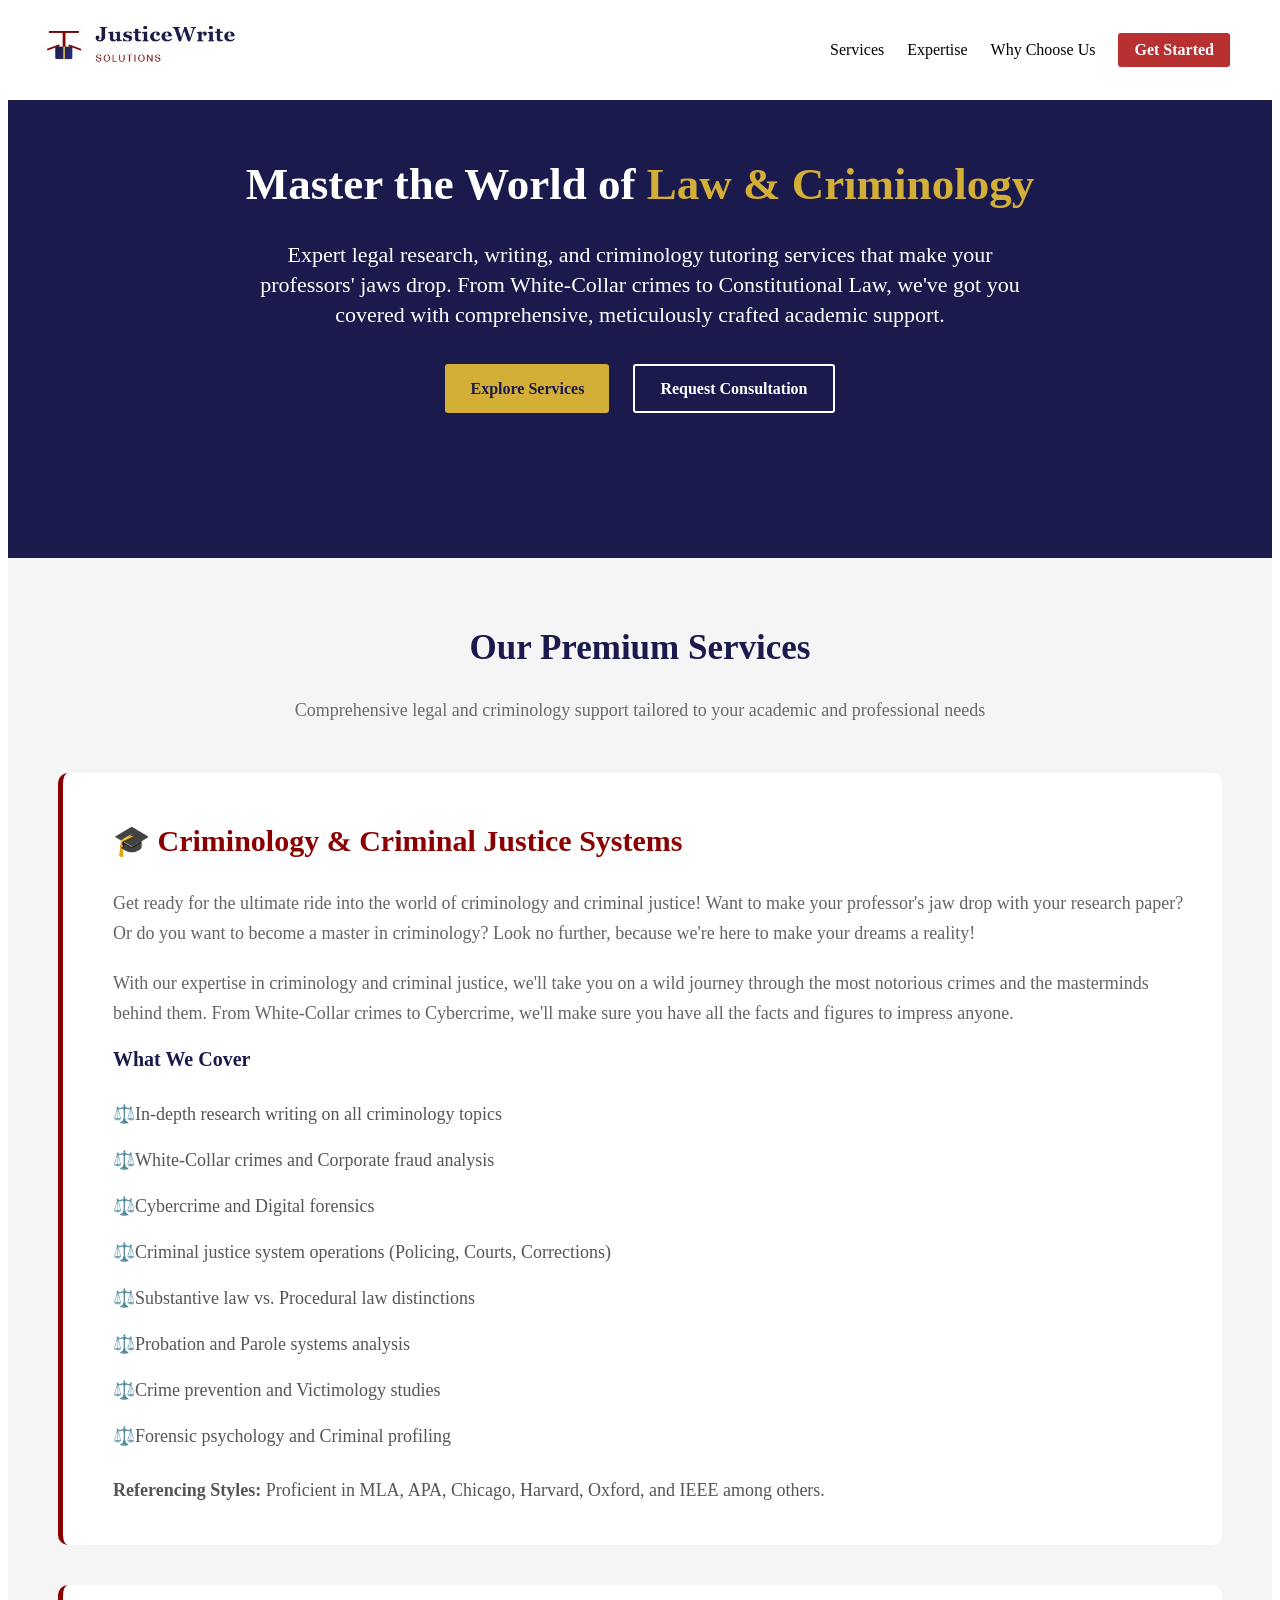
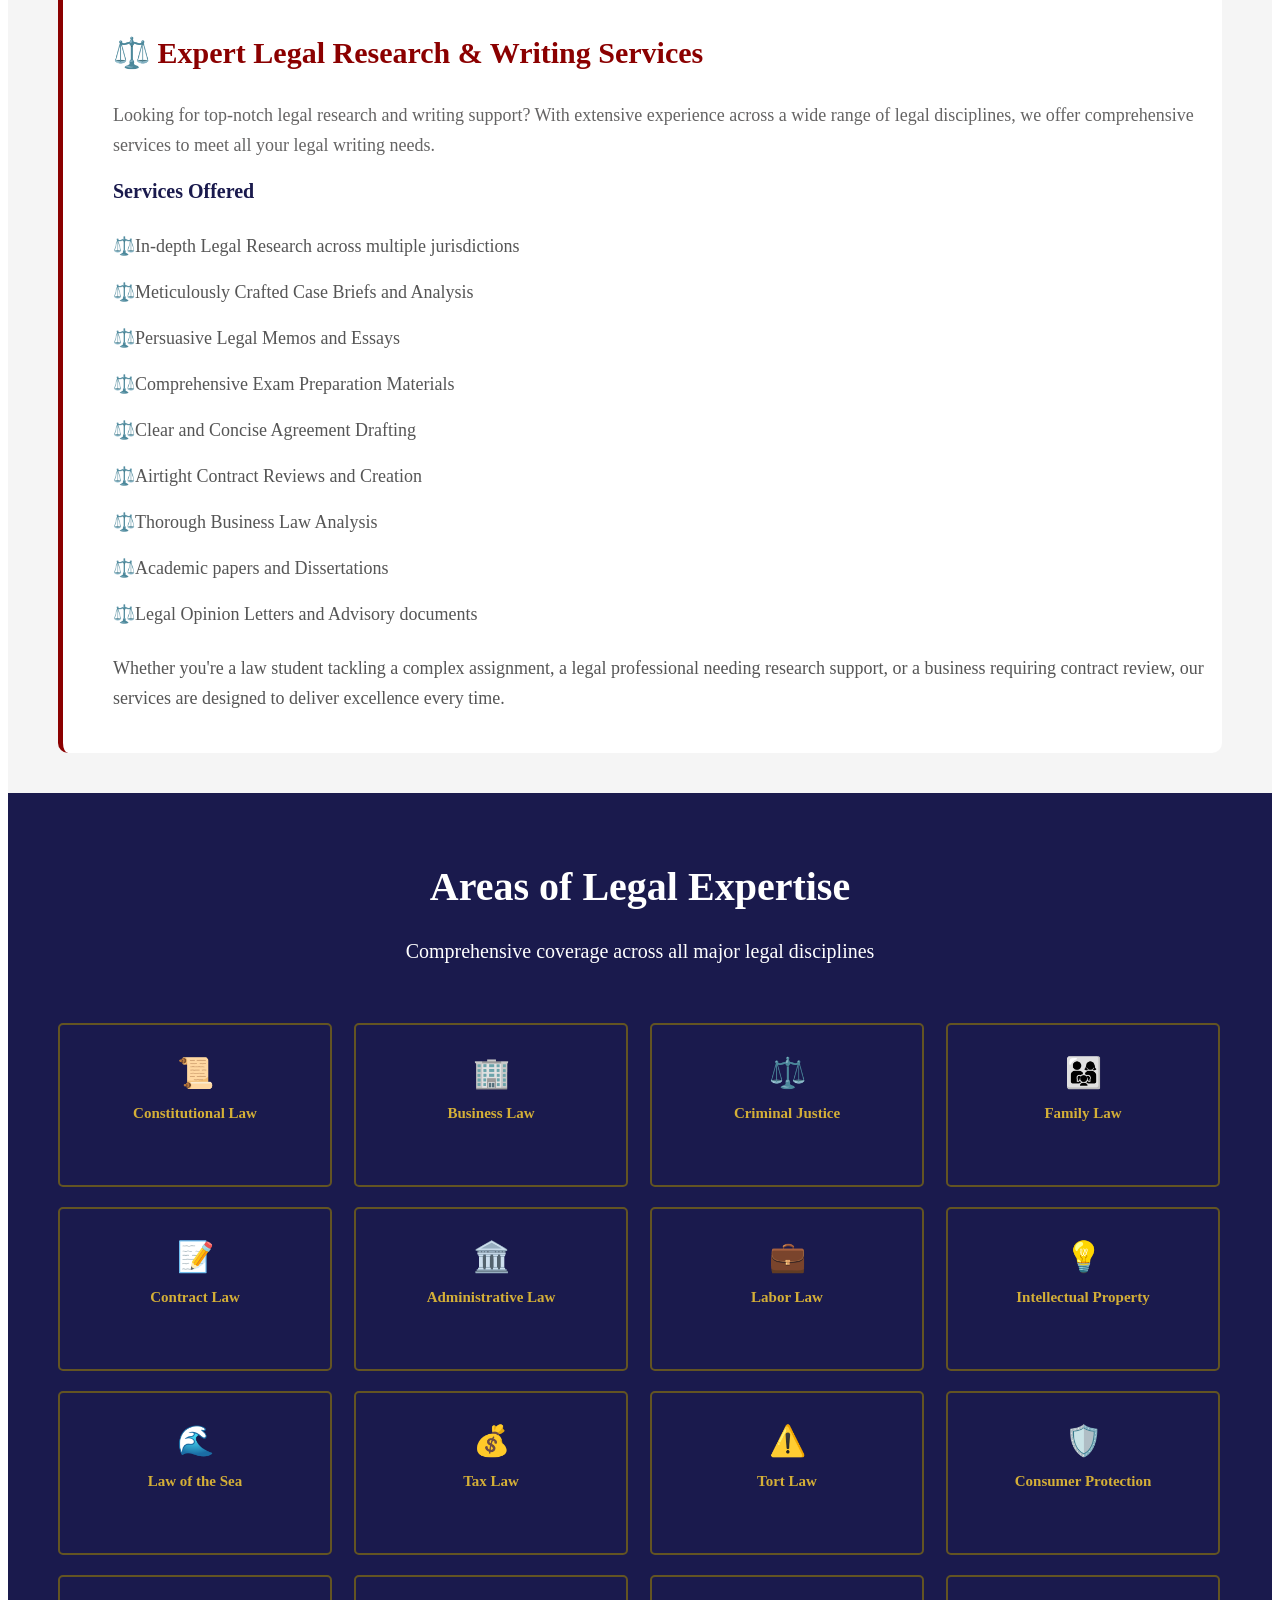
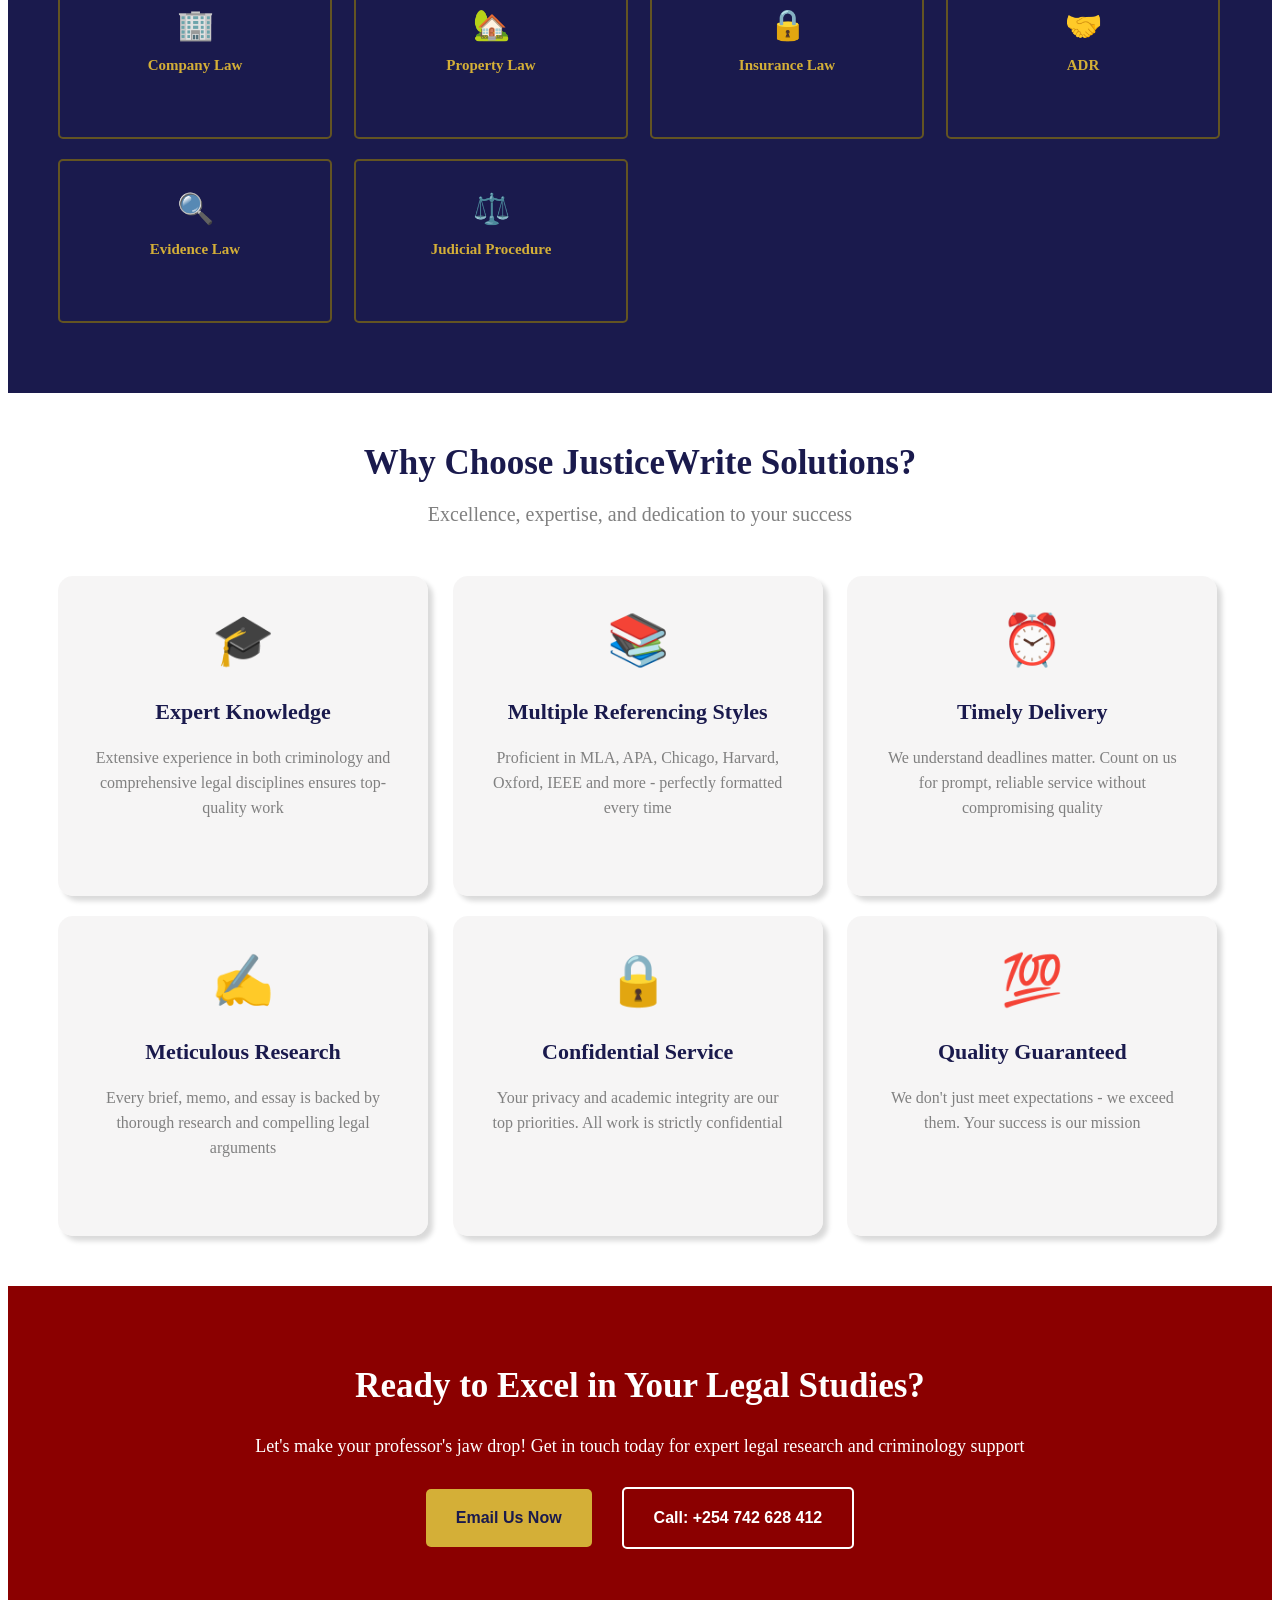
<file: index.html>
<!DOCTYPE html>
<html>
  <head>
    <title>JusticeWrite Solutions</title>
    <link rel="stylesheet" href="header.css">
    <link rel="stylesheet" href="overview.css">
    <link rel="stylesheet" href="services.css">
    <link rel="stylesheet" href="expertise.css">
    <link rel="stylesheet" href="why-us.css">
    <link rel="stylesheet" href="contact-us.css">
    <link rel="stylesheet" href="footer.css">
  </head>
  <body>
    <div class="header">
      <div class="left-section">
        <a href="#website">
          <img class="website-logo" src="Website Images/JusticeWrite Logo.jpeg">
        </a>
      </div>
      <div class="right-section">
        <a href="#services" class="services">Services</a>
        <a href="expertise" class="expertise">Expertise</a>
        <a href="why-us" class="why-us">Why Choose Us</a>
        <a href="get-started" class="get-started">Get Started</a>
      </div>
    </div>

    <div id="website" class="overview">
      <div class="overview-header">
        Master the World of <span style="color: #d4af37;">Law & Criminology</span>
      </div>
      <div class="overview-description">
        Expert legal research, writing, and criminology tutoring services that make your 
        professors' jaws drop. From White-Collar crimes to Constitutional Law, we've got you 
        covered with comprehensive, meticulously crafted academic support.
      </div>
      <div>
        <a href="#explore" class="explore">Explore Services</a>
        <a href="#consultation" class="request-consultation">Request Consultation</a>
      </div>
    </div>

    <div id="services" class="services-description">
      <div>
        <div class="our-services-header">Our Premium Services</div>
        <div class="our-services-overview">Comprehensive legal and criminology support tailored to your academic and professional needs</div>
      </div>
      <div class="criminology-service">
        <div class="criminology-header">🎓 Criminology & Criminal Justice Systems</div>
        <div class="service-paragraph-1">
          Get ready for the ultimate ride into the world of criminology and criminal justice! Want to make your professor's jaw drop with your 
          research paper? Or do you want to become a master in criminology? Look no further, because we're here to make your dreams a reality!
        </div>
        <div class="service-paragraph-2">
          With our expertise in criminology and criminal justice, we'll take you on a wild journey through the most notorious crimes and the 
          masterminds behind them. From White-Collar crimes to Cybercrime, we'll make sure you have all the facts and figures to impress anyone.
        </div>
        <div class="covered-services">What We Cover</div>
        <div class="custom-list">
          <ul>
            <li>In-depth research writing on all criminology topics</li>
            <li>White-Collar crimes and Corporate fraud analysis</li>
            <li>Cybercrime and Digital forensics</li>
            <li>Criminal justice system operations (Policing, Courts, Corrections)</li>
            <li>Substantive law vs. Procedural law distinctions</li>
            <li>Probation and Parole systems analysis</li>
            <li>Crime prevention and Victimology studies</li>
            <li>Forensic psychology and Criminal profiling</li>
          </ul>
        </div>
        <div class="service-footer">
          <span style="font-weight: 700;">Referencing Styles:</span> Proficient in MLA, APA, Chicago, 
          Harvard, Oxford, and IEEE among others.
        </div>
      </div>
      

      <div class="criminology-service">
        <div class="criminology-header">⚖️ Expert Legal Research & Writing Services</div>
        <div class="service-paragraph-1">
          Looking for top-notch legal research and writing support? With extensive experience across a wide 
          range of legal disciplines, we offer comprehensive services to meet all your legal writing needs.
        </div>
        <div class="covered-services">Services Offered</div>
        <div class="custom-list">
          <ul>
            <li>In-depth Legal Research across multiple jurisdictions</li>
            <li>Meticulously Crafted Case Briefs and Analysis</li>
            <li>Persuasive Legal Memos and Essays</li>
            <li>Comprehensive Exam Preparation Materials</li>
            <li>Clear and Concise Agreement Drafting</li>
            <li>Airtight Contract Reviews and Creation</li>
            <li>Thorough Business Law Analysis</li>
            <li>Academic papers and Dissertations</li>
            <li>Legal Opinion Letters and Advisory documents</li>
          </ul>
        </div>
        <div class="service-footer">
          Whether you're a law student tackling a complex assignment, a legal professional needing research 
          support, or a business requiring contract review, our services are designed to deliver excellence every time.
        </div>
    </div>
    </div>


  <div class="expertise-section">
    <div class="expertise-header">Areas of Legal Expertise</div>
    <div class="expertise-overview">Comprehensive coverage across all major legal disciplines</div>
    <div class="expertise-main-div">
      <div class="expertise-individual-divs">
        <div class="expertise-icon">📜</div>
        <div class="expertise-specification">Constitutional Law</div>
      </div>

      <div class="expertise-individual-divs">
        <div class="expertise-icon">🏢</div>
        <div class="expertise-specification">Business Law</div>
      </div>

      <div class="expertise-individual-divs">
        <div class="expertise-icon">⚖️</div>
        <div class="expertise-specification">Criminal Justice</div>
      </div>

      <div class="expertise-individual-divs">
        <div class="expertise-icon">👨‍👩‍👧</div>
        <div class="expertise-specification">Family Law</div>
      </div>

      <div class="expertise-individual-divs">
        <div class="expertise-icon">📝</div>
        <div class="expertise-specification">Contract Law</div>
      </div>

      <div class="expertise-individual-divs">
        <div class="expertise-icon">🏛️</div>
        <div class="expertise-specification">Administrative Law</div>
      </div>

      <div class="expertise-individual-divs">
        <div class="expertise-icon">💼</div>
        <div class="expertise-specification">Labor Law</div>
      </div>

      <div class="expertise-individual-divs">
        <div class="expertise-icon">💡</div>
        <div class="expertise-specification">Intellectual Property</div>
      </div>

      <div class="expertise-individual-divs">
        <div class="expertise-icon">🌊</div>
        <div class="expertise-specification">Law of the Sea</div>
      </div>

      <div class="expertise-individual-divs">
        <div class="expertise-icon">💰</div>
        <div class="expertise-specification">Tax Law</div>
      </div>

      <div class="expertise-individual-divs">
        <div class="expertise-icon">⚠️</div>
        <div class="expertise-specification">Tort Law</div>
      </div>

      <div class="expertise-individual-divs">
        <div class="expertise-icon">🛡️</div>
        <div class="expertise-specification">Consumer Protection</div>
      </div>

      <div class="expertise-individual-divs">
        <div class="expertise-icon">🏢</div>
        <div class="expertise-specification">Company Law</div>
      </div>

      <div class="expertise-individual-divs">
        <div class="expertise-icon">🏡</div>
        <div class="expertise-specification">Property Law</div>
      </div>

      <div class="expertise-individual-divs">
        <div class="expertise-icon">🔒</div>
        <div class="expertise-specification">Insurance Law</div>
      </div>

      <div class="expertise-individual-divs">
        <div class="expertise-icon">🤝</div>
        <div class="expertise-specification">ADR</div>
      </div>

      <div class="expertise-individual-divs">
        <div class="expertise-icon">🔍</div>
        <div class="expertise-specification">Evidence Law</div>
      </div>

      <div class="expertise-individual-divs">
        <div class="expertise-icon">⚖️</div>
        <div class="expertise-specification">Judicial Procedure</div>
      </div> 
    </div>
  </div>

  <div class="why-us-section">
    <div class="why-us-header">Why Choose JusticeWrite Solutions?</div>
    <div class="why-us-overview">Excellence, expertise, and dedication to your success</div>
    
    <div class="why-us-div">
      <div class="why-us-individual-divs">
        <div class="why-us-icon">🎓</div>
        <div class="why-us-title">Expert Knowledge</div>
        <div class="why-us-description">Extensive experience in both criminology and comprehensive 
          legal disciplines ensures top-quality work</div>
      </div>

      <div class="why-us-individual-divs">
        <div class="why-us-icon">📚</div>
        <div class="why-us-title">Multiple Referencing Styles</div>
        <div class="why-us-description">Proficient in MLA, APA, Chicago, Harvard, Oxford, 
          IEEE and more - perfectly formatted every time</div>
      </div>

      <div class="why-us-individual-divs">
        <div class="why-us-icon">⏰</div>
        <div class="why-us-title">Timely Delivery</div>
        <div class="why-us-description">We understand deadlines matter. Count on us for 
          prompt, reliable service without compromising quality</div>
      </div>

      <div class="why-us-individual-divs">
        <div class="why-us-icon">✍️</div>
        <div class="why-us-title">Meticulous Research</div>
        <div class="why-us-description">Every brief, memo, and essay is backed by 
          thorough research and compelling legal arguments</div>
      </div>

      <div class="why-us-individual-divs">
        <div class="why-us-icon">🔒</div>
        <div class="why-us-title">Confidential Service</div>
        <div class="why-us-description">Your privacy and academic integrity are 
          our top priorities. All work is strictly confidential</div>
      </div>

      <div class="why-us-individual-divs">
        <div class="why-us-icon">💯</div>
        <div class="why-us-title">Quality Guaranteed</div>
        <div class="why-us-description">We don't just meet expectations - we exceed them. Your success is our mission</div>
      </div>
    </div>
  </div>

  <div class="contact-us">
    <div class="contact-us-header">Ready to Excel in Your Legal Studies?</div>
    <div class="contact-us-description">Let's make your professor's jaw drop! Get in touch today for 
      expert legal research and criminology support</div>
      <div class="contact-us-buttons">
        <div class="email-us">Email Us Now</div>
        <div class="call-us">Call: +254 742 628 412</div>
      </div>
  </div>

  <div class="footer"></div>
  </body>
</html>
</file>
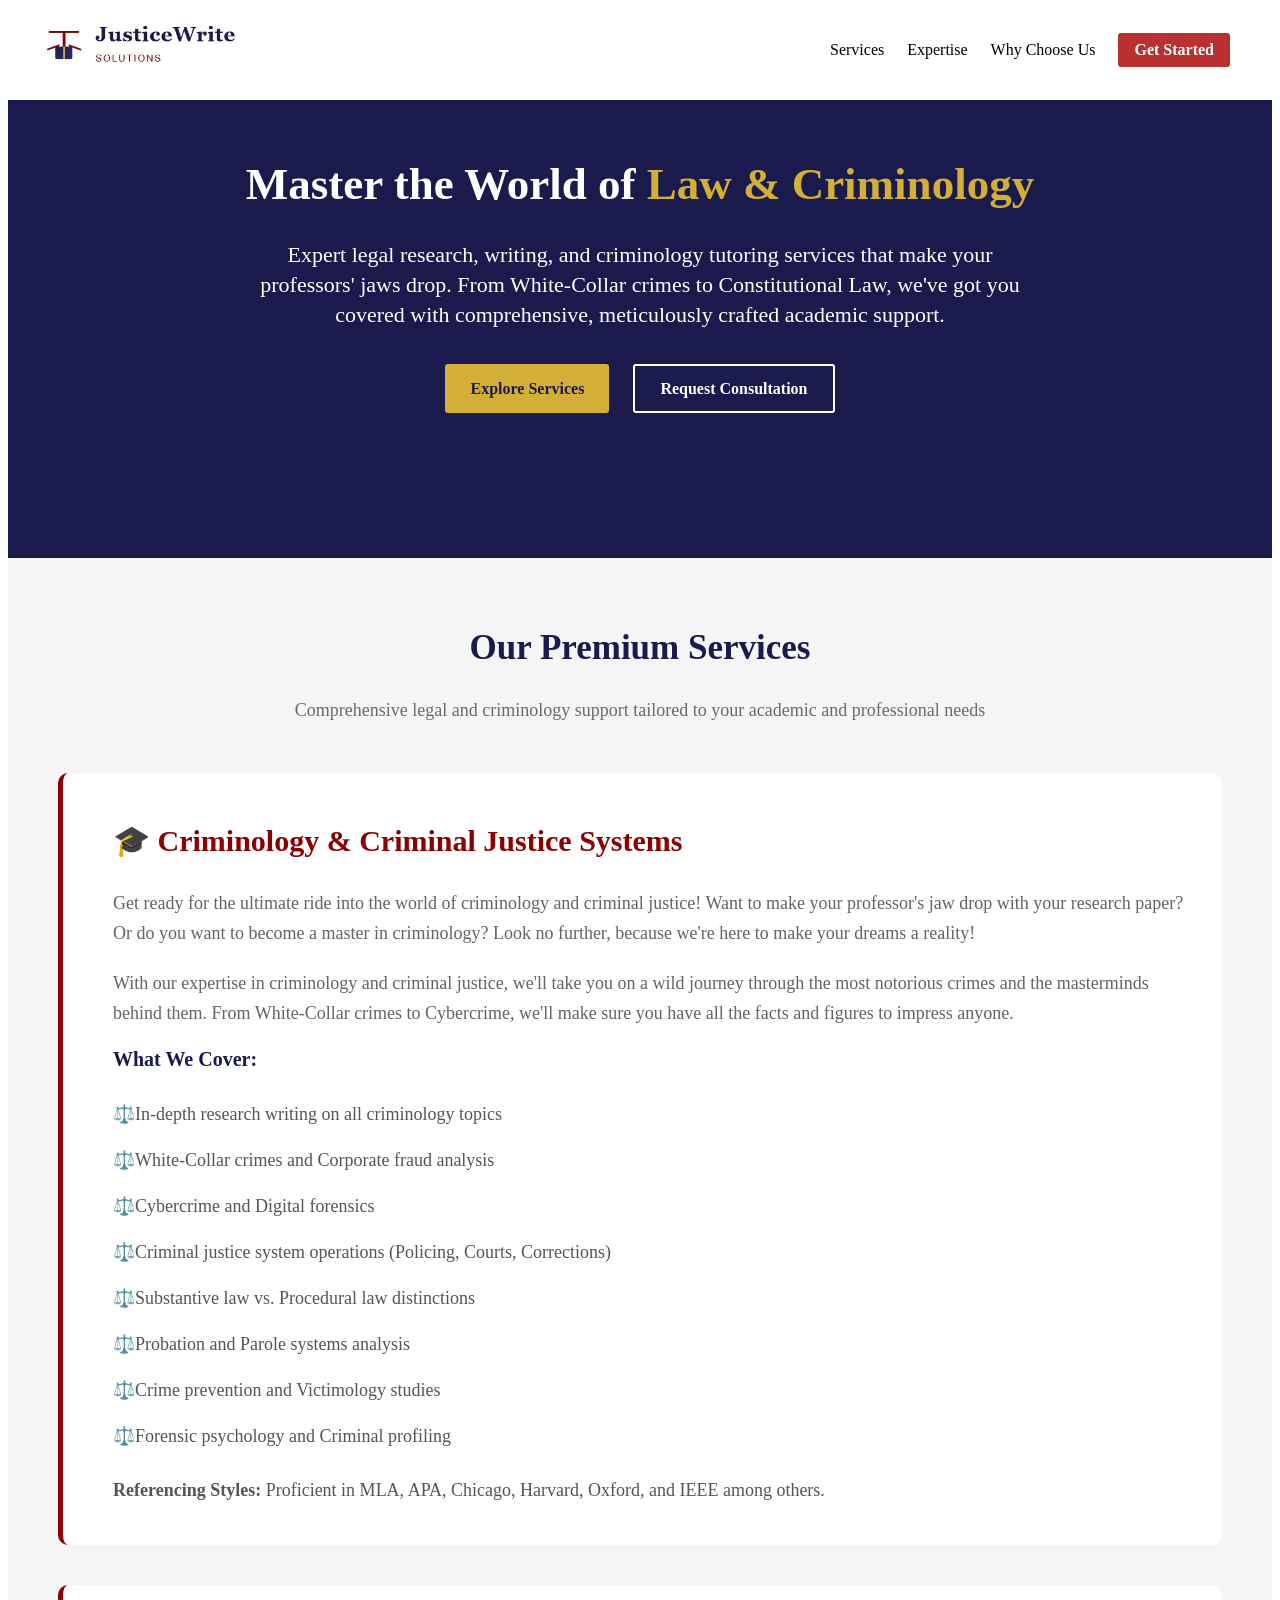
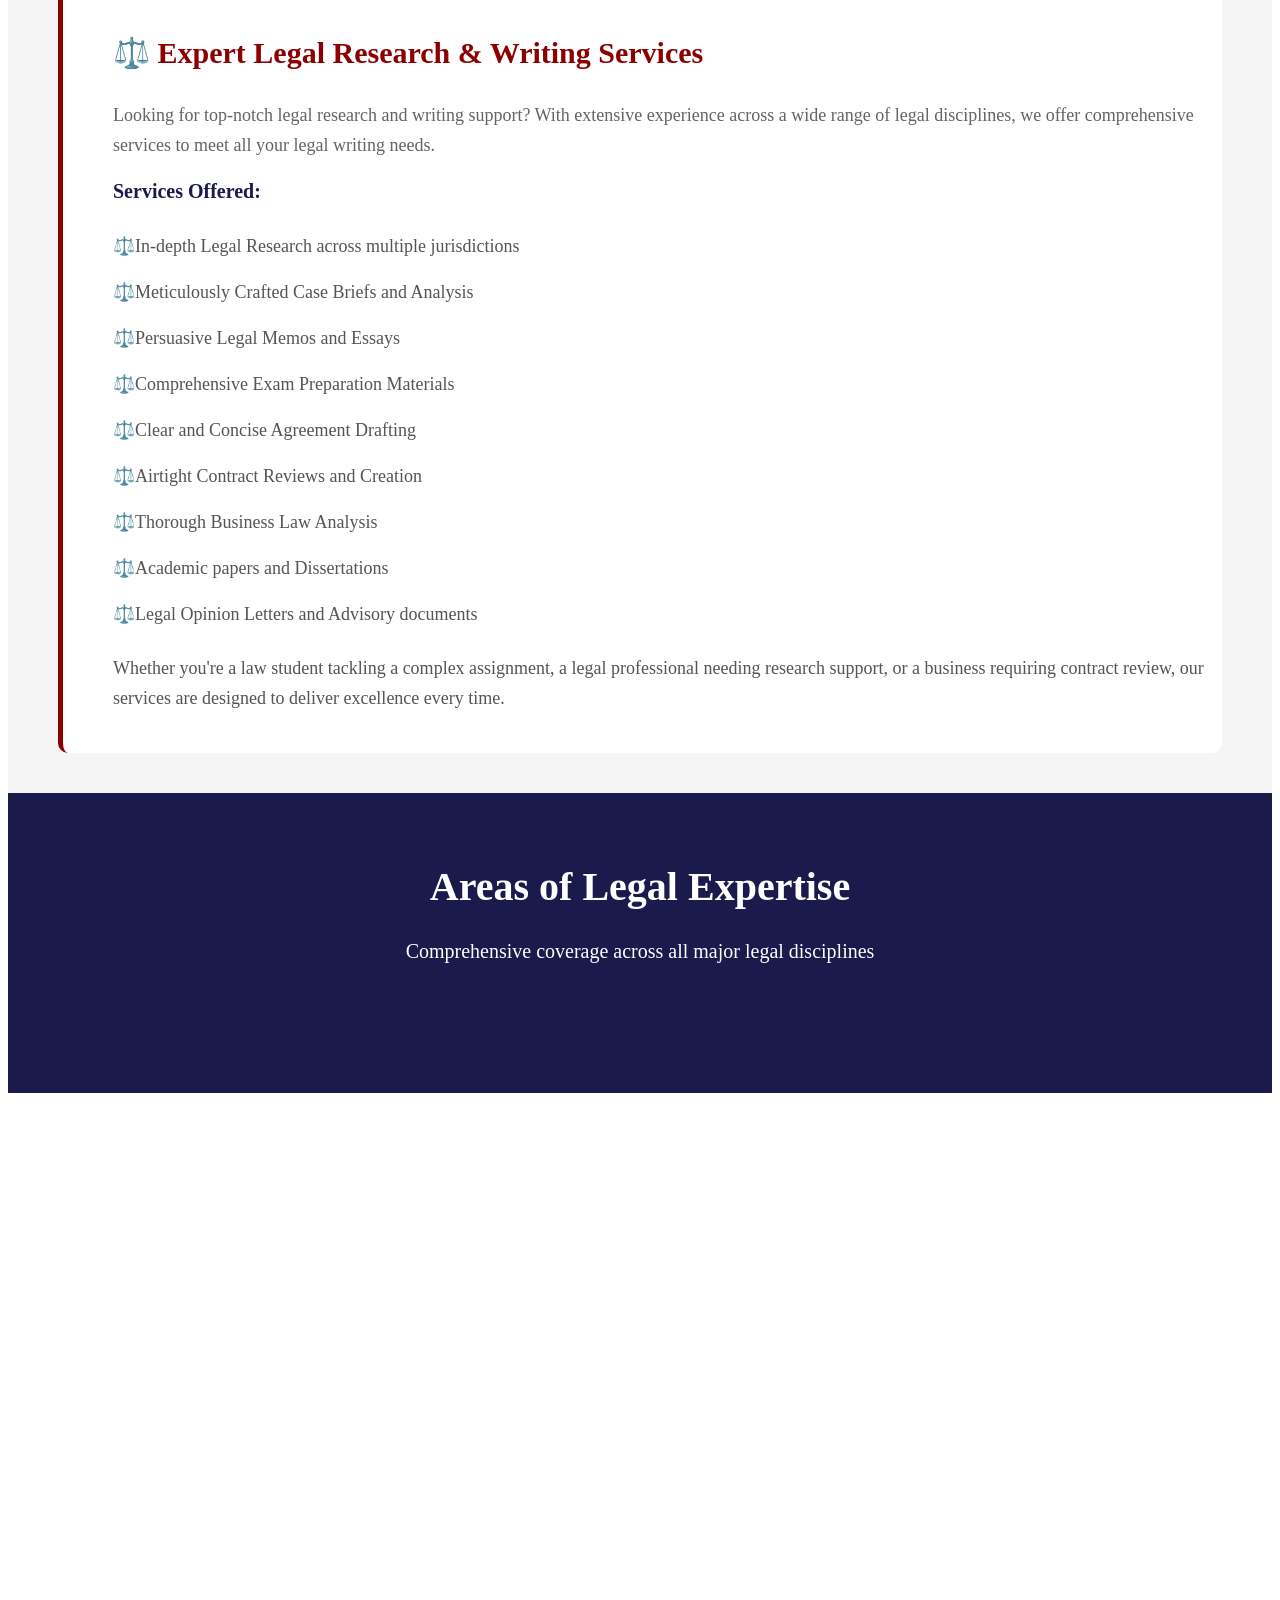
<file: justwrite.html>
<!DOCTYPE html>
<html>
  <head>
    <title>JusticeWrite Solutions</title>
    <link rel="stylesheet" href="header.css">
    <link rel="stylesheet" href="overview.css">
    <link rel="stylesheet" href="services.css">
    <link rel="stylesheet" href="expertise.css">
  </head>
  <body
  style="padding-bottom: 2000px;">
    <div class="header">
      <div class="left-section">
        <a href="#website">
          <img class="website-logo" src="Website Images/JusticeWrite Logo.jpeg">
        </a>
      </div>
      <div class="right-section">
        <a href="#services" class="services">Services</a>
        <a href="expertise" class="expertise">Expertise</a>
        <a href="why-us" class="why-us">Why Choose Us</a>
        <a href="get-started" class="get-started">Get Started</a>
      </div>
    </div>

    <div id="website" class="overview">
      <div class="overview-header">
        Master the World of <span style="color: #d4af37;">Law & Criminology</span>
      </div>
      <div class="overview-description">
        Expert legal research, writing, and criminology tutoring services that make your 
        professors' jaws drop. From White-Collar crimes to Constitutional Law, we've got you 
        covered with comprehensive, meticulously crafted academic support.
      </div>
      <div>
        <a href="#explore" class="explore">Explore Services</a>
        <a href="#consultation" class="request-consultation">Request Consultation</a>
      </div>
    </div>

    <div id="services" class="services-description">
      <div>
        <div class="our-services-header">Our Premium Services</div>
        <div class="our-services-overview">Comprehensive legal and criminology support tailored to your academic and professional needs</div>
      </div>
      <div class="criminology-service">
        <div class="criminology-header">🎓 Criminology & Criminal Justice Systems</div>
        <div class="service-paragraph-1">
          Get ready for the ultimate ride into the world of criminology and criminal justice! Want to make your professor's jaw drop with your 
          research paper? Or do you want to become a master in criminology? Look no further, because we're here to make your dreams a reality!
        </div>
        <div class="service-paragraph-2">
          With our expertise in criminology and criminal justice, we'll take you on a wild journey through the most notorious crimes and the 
          masterminds behind them. From White-Collar crimes to Cybercrime, we'll make sure you have all the facts and figures to impress anyone.
        </div>
        <div class="covered-services">What We Cover:</div>
        <div class="custom-list">
          <ul>
            <li>In-depth research writing on all criminology topics</li>
            <li>White-Collar crimes and Corporate fraud analysis</li>
            <li>Cybercrime and Digital forensics</li>
            <li>Criminal justice system operations (Policing, Courts, Corrections)</li>
            <li>Substantive law vs. Procedural law distinctions</li>
            <li>Probation and Parole systems analysis</li>
            <li>Crime prevention and Victimology studies</li>
            <li>Forensic psychology and Criminal profiling</li>
          </ul>
        </div>
        <div class="service-footer">
          <span style="font-weight: 700;">Referencing Styles:</span> Proficient in MLA, APA, Chicago, 
          Harvard, Oxford, and IEEE among others.
        </div>
      </div>
      

      <div class="criminology-service">
        <div class="criminology-header">⚖️ Expert Legal Research & Writing Services</div>
        <div class="service-paragraph-1">
          Looking for top-notch legal research and writing support? With extensive experience across a wide 
          range of legal disciplines, we offer comprehensive services to meet all your legal writing needs.
        </div>
        <div class="covered-services">Services Offered:</div>
        <div class="custom-list">
          <ul>
            <li>In-depth Legal Research across multiple jurisdictions</li>
            <li>Meticulously Crafted Case Briefs and Analysis</li>
            <li>Persuasive Legal Memos and Essays</li>
            <li>Comprehensive Exam Preparation Materials</li>
            <li>Clear and Concise Agreement Drafting</li>
            <li>Airtight Contract Reviews and Creation</li>
            <li>Thorough Business Law Analysis</li>
            <li>Academic papers and Dissertations</li>
            <li>Legal Opinion Letters and Advisory documents</li>
          </ul>
        </div>
        <div class="service-footer">
          Whether you're a law student tackling a complex assignment, a legal professional needing research 
          support, or a business requiring contract review, our services are designed to deliver excellence every time.
        </div>
    </div>
    </div>


  <div class="expertise-section">
    <div class="expertise-header">Areas of Legal Expertise</div>
    <div class="expertise-overview">Comprehensive coverage across all major legal disciplines</div>
  </div>
  </body>
</html>
</file>
<file: header.css>
.header{
  height: 100px;
  display: flex;
  flex-direction: row;
  justify-content: space-between;
  align-items: center;
  padding-right: 50px;
  padding-left: 40px;
  position: fixed;
  background-color: white;
  top: 0;
  right: 0;
  bottom: 0;
  left: 0;
  z-index: 1;
}

.left-section {
}

.website-logo {
  width: 200px;
}

.right-section {
  display: flex;
  justify-content: space-between;
  width: 400px;
  align-items: center;
}

.services, 
.expertise, 
.why-us {
  font-family: Georgia, 'Times New Roman', Times, serif;
  font-size: 16px;
  text-decoration: none;
  color: inherit;
}

.get-started {
  text-decoration: none;
  color: white;
  background-color: rgb(184, 48, 48);
  padding: 8px 16px 8px 16px;
  font-weight: 600;
  border-radius: 3px;
}

.get-started:hover{
  color: black;
}
</file>
<file: overview.css>
.overview {
  height: 400px;
  background-color: #1a1a4d;
  color: white;
  text-align: center;
  padding-top: 150px;
}

.overview-header {
  font-family: Georgia, 'Times New Roman', Times, serif;
  font-size: 45px;
  font-weight: 700;
  text-align: center;
  margin-bottom: 30px;
}

.overview-description {
  font-family: Georgia, 'Times New Roman', Times, serif;
  font-size: 22px;
  line-height: 30px;
  padding-left: 230px;
  padding-right: 230px;
  margin-bottom: 50px;
}

.explore,
.request-consultation {
  text-decoration: none;
}

.explore {
  background-color: #d4af37;
  color: #1a1a4d;
  padding: 16px 25px 16px 25px;
  border-radius: 3px;
  font-weight: 700;
  margin-right: 20px;
}

.explore:hover {
  background-color: #dfba41;
}

.request-consultation {
  font-weight: 700;
  color: white;
  border: solid;
  border-color: white;
  border-width: 2px;
  border-radius: 3px;
  padding: 14px 25px 14px 25px;
}

.request-consultation:hover {
  background-color: white;
  color: #1a1a4d;
}
</file>
<file: services.css>
.services-description {
  display: flex;
  flex-direction: column;
  justify-content: center;
  padding-top: 70px;
  background-color: rgb(245, 245, 245);
  padding-left: 50px;
  padding-right: 50px;
}

.our-services-header {
  font-family: Georgia, 'Times New Roman', Times, serif;
  font-size: 35px;
  color: #1a1a4d;
  font-weight: 700;
  text-align: center;
  margin-bottom: 30px;
}

.our-services-overview {
  text-align: center;
  font-family: Georgia, 'Times New Roman', Times, serif;
  font-size: 18px;
  color: rgb(106, 106, 106);
  font-weight: 500;
  padding-left: 200px;
  padding-right: 200px;
  margin-bottom: 50px;
  line-height: 25px;
}

.criminology-service {
  background-color: white;
  border-radius: 10px;
  padding-top: 50px;
  padding-left: 50px;
  border-left: solid;
  border-left-color: #8b0000;
  border-left-width: 5px;
  padding-bottom: 40px;
  margin-bottom: 40px;
}

.criminology-header {
  font-family: Georgia, 'Times New Roman', Times, serif;
  font-size: 30px;
  color: #8b0000;
  font-weight: 700;
  margin-bottom: 30px;
}

.service-paragraph-1,
.service-paragraph-2 {
  font-family: Georgia, 'Times New Roman', Times, serif;
  font-size: 18px;
  color: rgb(101, 100, 100);
  line-height: 30px;
  margin-bottom: 20px;
  padding-right: 20px;
}

.covered-services {
  color: #1a1a4d;
  font-family: Georgia, 'Times New Roman', Times, serif;
  font-weight: 700;
  font-size: 20px;
}

.custom-list ul{
  list-style-type: none;
  list-style: none;
  padding-left: 0;
  margin-top: 20px;
}

.custom-list li {
  padding: 12px 0;
  color: #555;
  position: relative;
  font-size: 18px;
}

.custom-list li::before {
  content: "⚖️";
}

.service-footer {
  font-family: Georgia, 'Times New Roman', Times, serif;
  font-size: 18px;
  color: #555;
  line-height: 30px;
}
</file>
<file: expertise.css>
.expertise-section{
  background-color: #1a1a4d;
  padding-top: 70px;
  padding-bottom: 70px;
}

.expertise-header {
  font-family: Georgia, 'Times New Roman', Times, serif;
  font-size: 40px;
  font-weight: 700;
  text-align: center;
  margin-bottom: 30px;
  color: white;
}

.expertise-overview {
  font-family: Georgia, 'Times New Roman', Times, serif;
  font-size: 20px;
  color: white;
  text-align: center;
  padding-bottom: 60px;
}

.expertise-main-div {
  padding-left: 50px;
  padding-right: 50px;
  display: grid;
  grid-template-columns: 1fr 1fr 1fr 1fr;
  column-gap: 20px;
  row-gap: 20px;
  align-items: center;
  justify-content: center;
}

.expertise-individual-divs {
  color: #d4af37;
  font-family: Georgia, 'Times New Roman', Times, serif;
  font-size: 16px;
  border: solid;
  border-radius: 5px;
  border-color: #635422;
  border-width: 2px;
  display: flex;
  flex-direction: column;
  align-items: center;
  padding-top: 30px;
  padding-left: 60px;
  padding-bottom: 30px;
  padding-right: 60px;
  height: 100px;
  width: 150px;
}

.expertise-individual-divs:hover {
  border-color: #d4af37;
  background-color: #ded2a525;
}

.expertise-icon {
  font-size: 30px;
  margin-bottom: 15px;
}

.expertise-specification {
  font-family: Georgia, 'Times New Roman', Times, serif;
  font-size: 15px;
  font-weight: 700;
}
</file>
<file: why-us.css>
.why-us-section {
  padding-top: 50px;
  padding-bottom: 50px;
  padding-left: 50px;
  padding-right: 50px;
}

.why-us-header {
  color: #1a1a4d;
  font-family: Georgia, 'Times New Roman', Times, serif;
  font-size: 35px;
  font-weight: 700;
  text-align: center;
  margin-bottom: 20px;
}

.why-us-overview {
  color: grey;
  font-size: 20px;
  text-align: center;
  margin-bottom: 50px;
}

.why-us-div {
  display: grid;
  grid-template-columns: 1fr 1fr 1fr;
  row-gap: 20px;
  column-gap: 20px;
}

.why-us-individual-divs {
  width: 300px;
  height: 250px;
  background-color: rgba(239, 238, 238, 0.575);
  padding: 35px;
  border-radius: 15px;
  border: none;
  box-shadow: 5px 5px 5px rgba(0, 0, 0, 0.15);
}

.why-us-icon {
  font-size: 50px;
  margin-bottom: 30px;
  text-align: center;
}

.why-us-title {
  color: #1a1a4d;
  font-size: 22px;
  margin-bottom: 20px;
  font-family: Georgia, 'Times New Roman', Times, serif;
  font-weight: 700;
  text-align: center;
}

.why-us-description {
  color: grey;
  text-align: center;
  line-height: 25px;
  font-family: Georgia, 'Times New Roman', Times, serif;
}
</file>
<file: contact-us.css>
.contact-us {
  background-color: #8b0000;
  padding-top: 80px;
  padding-bottom: 80px;
}

.contact-us-header {
  color: white;
  font-family: Georgia, 'Times New Roman', Times, serif;
  font-size: 35px;
  font-weight: 700;
  text-align: center;
  margin-bottom: 30px;
}

.contact-us-description {
  color: white;
  font-family: Georgia, 'Times New Roman', Times, serif;
  font-size: 18px;
  text-align: center;
  margin-bottom: 30px;
}

.contact-us-buttons {
  display: flex;
  flex-direction: row;
  align-items: center;
  justify-content: center;
}

.email-us {
  background-color: #d4af37;
  color: #1a1a4d;
  font-family: Arial, Helvetica, sans-serif;
  font-weight: 700;
  padding-top: 20px;
  padding-bottom: 20px;
  padding-left: 30px;
  padding-right: 30px;
  border-radius: 5px;
  margin-right: 30px;
  cursor: pointer;
}

.email-us:hover {
  background-color: #edc953;
}

.call-us {
  border: solid;
  border-width: 2px;
  border-color: white;
  border-radius: 5px;
  font-family: Arial, Helvetica, sans-serif;
  font-weight: 700;
  padding-top: 20px;
  padding-bottom: 20px;
  padding-left: 30px;
  padding-right: 30px;
  color: white;
  cursor: pointer;
}

.call-us:hover {
  color: #1a1a4d;
  background-color: white;
}
</file>
<file: footer.css>
footer {
  background-color: #1a1a4d;
}
</file>
